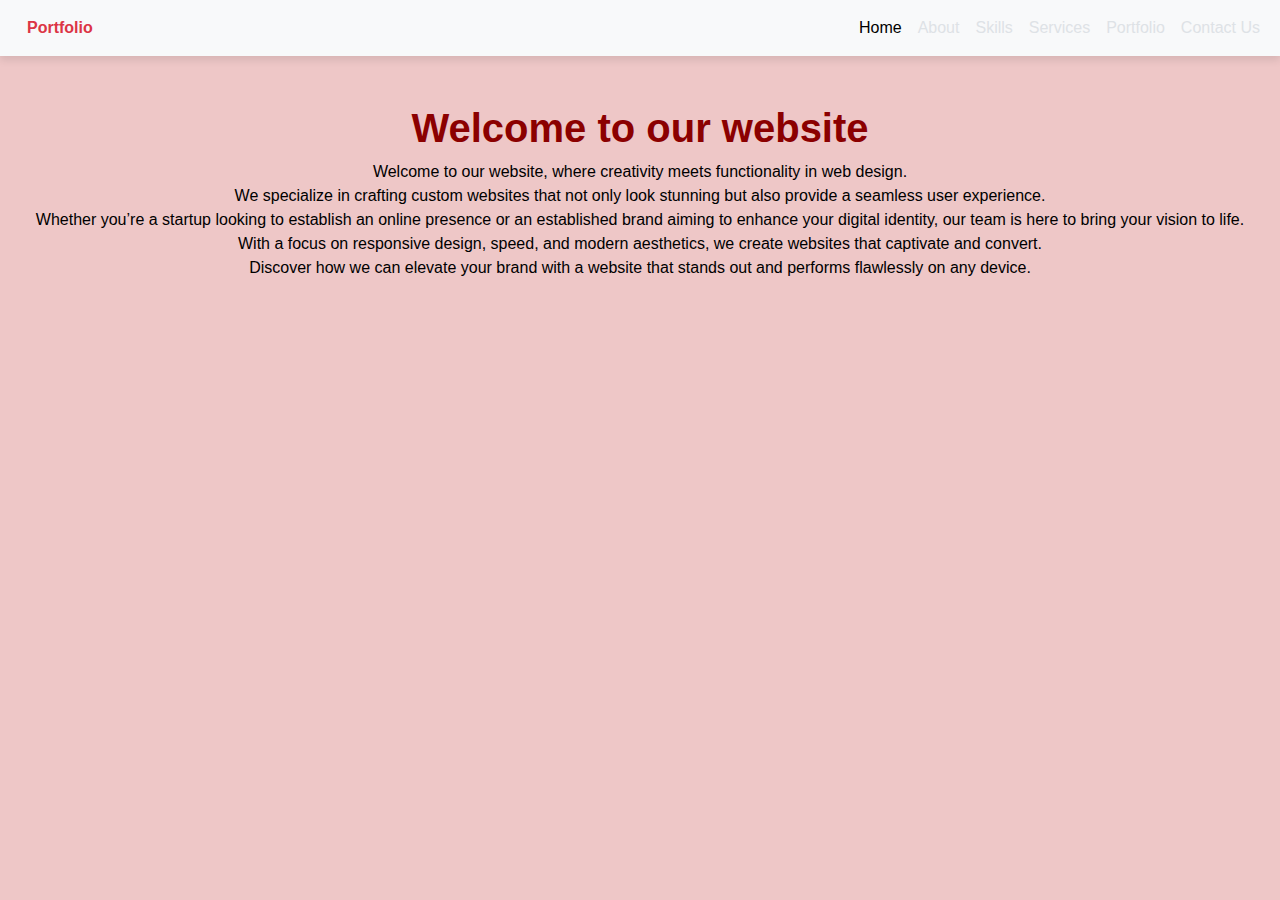
<file: index.html>
<!DOCTYPE html>
<html lang="ar">
<head>
    <meta charset="UTF-8">
    <meta name="viewport" content="width=device-width, initial-scale=1.0">
    <title>our website</title>
    <link href="https://cdn.jsdelivr.net/npm/bootstrap@5.3.0-alpha1/dist/css/bootstrap.min.css" rel="stylesheet">
    <link rel="stylesheet" href="style.css">
	    <!-- إضافة jQuery -->
    <script src="https://code.jquery.com/jquery-3.6.0.min.js"></script>
</head>
<body style="background-color: #cd5c5c57">
    <!-- شريط التنقل -->
   <nav class="navbar navbar-expand-lg navbar-light bg-light">
    <div class="container-fluid">
        <a class="navbar-brand2" href="index.html">Portfolio</a>
        <button class="navbar-toggler" type="button" data-bs-toggle="collapse" data-bs-target="#navbarNav" aria-controls="navbarNav" aria-expanded="false" aria-label="Toggle navigation">
            <span class="navbar-toggler-icon"></span>
        </button>
        <div class="collapse navbar-collapse" id="navbarNav">
            <ul class="navbar-nav ms-auto">
                <li class="nav-item"><a class="nav-link active" href="index.html">Home</a></li>
                <li class="nav-item"><a class="nav-link" href="about2.html">About</a></li>
                <li class="nav-item"><a class="nav-link" href="skills.html">Skills</a></li>
                <li class="nav-item"><a class="nav-link" href="services.html">Services</a></li>
                <li class="nav-item"><a class="nav-link" href="portfolio.html">Portfolio</a></li>
                <li class="nav-item"><a class="nav-link" href="contact.html">Contact Us</a></li>
            </ul>
        </div>
    </div>
</nav>

    <!-- محتوى الصفحة الرئيسية -->
    <section id="home" class="text-center py-5">

        <h1 style="color: darkred"> <b>Welcome to our website</b></h1>
        <p style="color: black">Welcome to our website, where creativity meets functionality in web design.<br> We specialize in crafting custom websites that not only look stunning but also provide a seamless user experience. <br> Whether you’re a startup looking to establish an online presence or an established brand aiming to enhance your digital identity, our team is here to bring your vision to life.  <br> With a focus on responsive design, speed, and modern aesthetics, we create websites that captivate and convert. 
		<br>Discover how we can elevate your brand with a website that stands out and performs flawlessly on any device.
</p>
    </section>

    <!-- إضافة Bootstrap JS -->
       <script src="https://cdn.jsdelivr.net/npm/bootstrap@5.3.0-alpha1/dist/js/bootstrap.bundle.min.js"></script>
    <script src="script.js"></script>
</body>
</html>
</file>
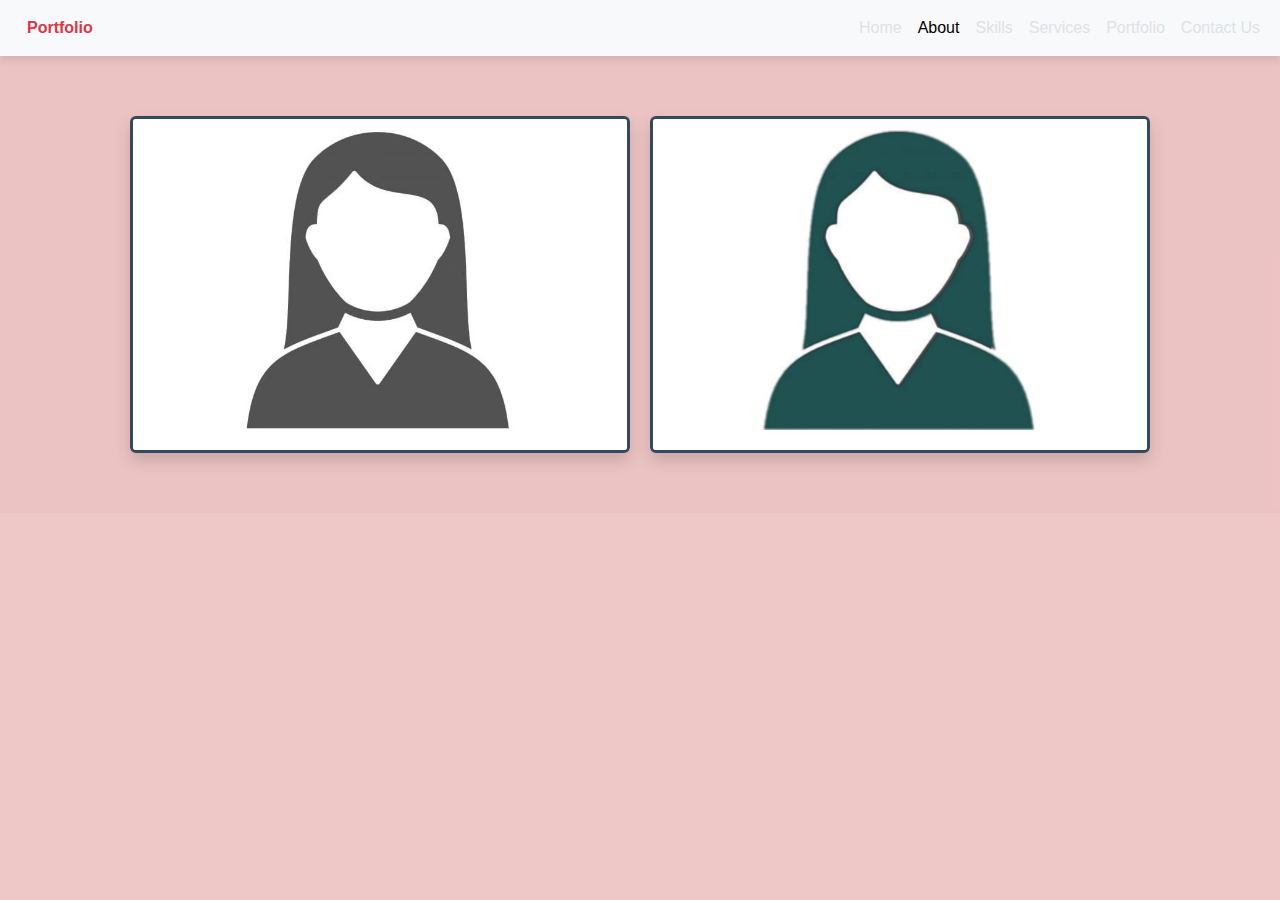
<file: about2.html>
<!DOCTYPE html>
<html lang="ar">
<head>
    <meta charset="UTF-8">
    <meta name="viewport" content="width=device-width, initial-scale=1.0">
    <title>about us</title>
	<link href="https://cdn.jsdelivr.net/npm/bootstrap@5.3.0-alpha1/dist/css/bootstrap.min.css" rel="stylesheet">
	 <link rel="stylesheet" href="style.css">
	     <!-- إضافة jQuery -->
    <script src="https://code.jquery.com/jquery-3.6.0.min.js"></script>
</head>
<body>
    <!-- شريط التنقل -->
    <nav class="navbar navbar-expand-lg navbar-light bg-light">
    <div class="container-fluid">
        <a class="navbar-brand2" href="index.html">Portfolio</a>
        <button class="navbar-toggler" type="button" data-bs-toggle="collapse" data-bs-target="#navbarNav" aria-controls="navbarNav" aria-expanded="false" aria-label="Toggle navigation">
            <span class="navbar-toggler-icon"></span>
        </button>
        <div class="collapse navbar-collapse" id="navbarNav">
            <ul class="navbar-nav ms-auto">
                <li class="nav-item"><a class="nav-link" href="index.html">Home</a></li>
                <li class="nav-item"><a class="nav-link active" href="about2.html">About</a></li>
                <li class="nav-item"><a class="nav-link " href="skills.html">Skills</a></li>
                <li class="nav-item"><a class="nav-link" href="services.html">Services</a></li>
                <li class="nav-item"><a class="nav-link" href="portfolio.html">Portfolio</a></li>
                <li class="nav-item"><a class="nav-link" href="contact.html">Contact Us</a></li>
            </ul>
        </div>
    </div>
</nav>
     <section id="about" class="about-section" style="background-color:#cd5c5c0a; ">
    <div class="image-container">
    <!-- الصورة الأولى -->
		<a href="aboutRouaa.html" target="_self">
		<img src="photo.jpg" class="img-fluid rounded shadow" alt="Personal photo 1" title="Rouaa">
		</a><!-- الصورة الثانية -->
    <a href="aboutRanim.html" target="_self">
        <img src="photo2.jpg" class="img-fluid rounded shadow" alt="Personal photo 2" title="Ranim">
    </a>
</div>
</section>
    <script src="https://cdn.jsdelivr.net/npm/bootstrap@5.3.0-alpha1/dist/js/bootstrap.bundle.min.js"></script>
     <script src="script.js"></script>
</body>
</html>
</file>
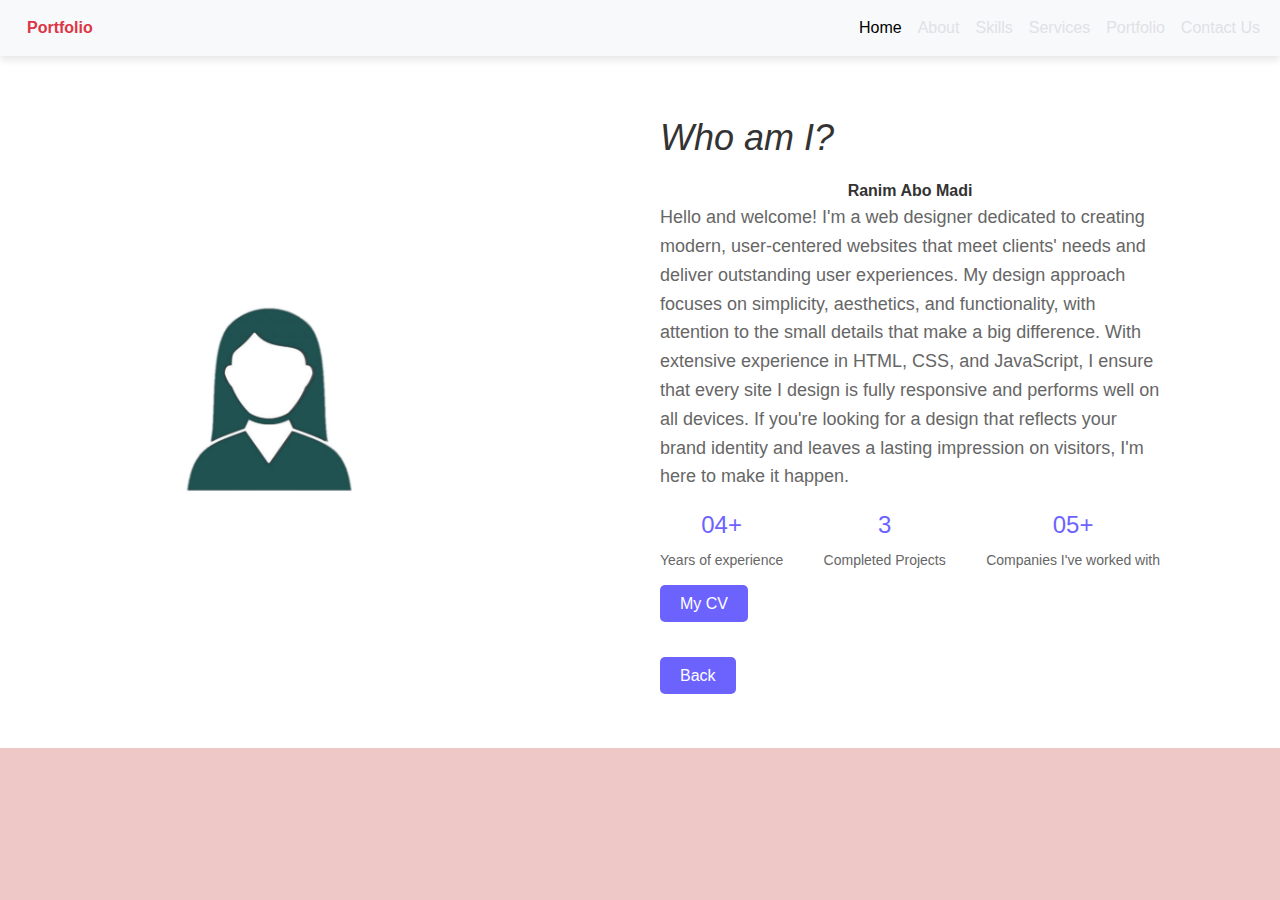
<file: aboutRanim.html>
<!DOCTYPE html>
<html  lang="ar">
<head>
    <meta charset="UTF-8">
    <meta name="viewport" content="width=device-width, initial-scale=1.0">
    <title>about us</title>
	<link href="https://cdn.jsdelivr.net/npm/bootstrap@5.3.0-alpha1/dist/css/bootstrap.min.css" rel="stylesheet">
    <link rel="stylesheet" href="style.css">
	    <!-- إضافة jQuery -->
    <script src="https://code.jquery.com/jquery-3.6.0.min.js"></script>
</head>
<body>
    <!-- شريط التنقل -->
   <nav class="navbar navbar-expand-lg navbar-light bg-light">
    <div class="container-fluid">
        <a class="navbar-brand2" href="index.html">Portfolio</a>
        <button class="navbar-toggler" type="button" data-bs-toggle="collapse" data-bs-target="#navbarNav" aria-controls="navbarNav" aria-expanded="false" aria-label="Toggle navigation">
            <span class="navbar-toggler-icon"></span>
        </button>
        <div class="collapse navbar-collapse" id="navbarNav">
            <ul class="navbar-nav ms-auto">
                <li class="nav-item"><a class="nav-link active" href="index.html">Home</a></li>
                <li class="nav-item"><a class="nav-link" href="about2.html">About</a></li>
                <li class="nav-item"><a class="nav-link" href="skills.html">Skills</a></li>
                <li class="nav-item"><a class="nav-link" href="services.html">Services</a></li>
                <li class="nav-item"><a class="nav-link" href="portfolio.html">Portfolio</a></li>
                <li class="nav-item"><a class="nav-link" href="contact.html">Contact Us</a></li>
            </ul>
        </div>
    </div>
</nav>
    <!-- قسم "حول" -->
    <section id="about" class="about-section">
        <img src="photo2.jpg" alt="Personal photo" title="Ranim">
        <div class="about-info">
            <h1>Who am I?</h1>
			<b><center>Ranim Abo Madi</center></b> 
            <p> Hello and welcome! I'm a web designer dedicated to creating modern, user-centered websites that meet clients' needs and deliver outstanding user experiences. My design approach focuses on simplicity, aesthetics, and functionality, with attention to the small details that make a big difference. With extensive experience in HTML, CSS, and JavaScript, I ensure that every site I design is fully responsive and performs well on all devices. If you're looking for a design that reflects your brand identity and leaves a lasting impression on visitors, I'm here to make it happen. </p>
            <div class="stats">
                <div class="stat">
                    <h3>04+</h3>
                    <span> Years of experience     </span>
                </div>
                <div class="stat">
                    <h3>3</h3>
                    <span>Completed Projects</span>
                </div>
                <div class="stat">
                    <h3>05+</h3>
                    <span>Companies I've worked with</span>
                </div>
            </div> 
			<a href="cv.pdf" download="my_cv.pdf" class="download-cv"> My CV </a>
			<br><br><br>
			<a href="about2.html" class="back" target="_self">Back</a>
	         </div>
    </section>
    <script src="https://cdn.jsdelivr.net/npm/bootstrap@5.3.0-alpha1/dist/js/bootstrap.bundle.min.js"></script>
    <script src="script.js"></script>
</body>
</html>
</file>
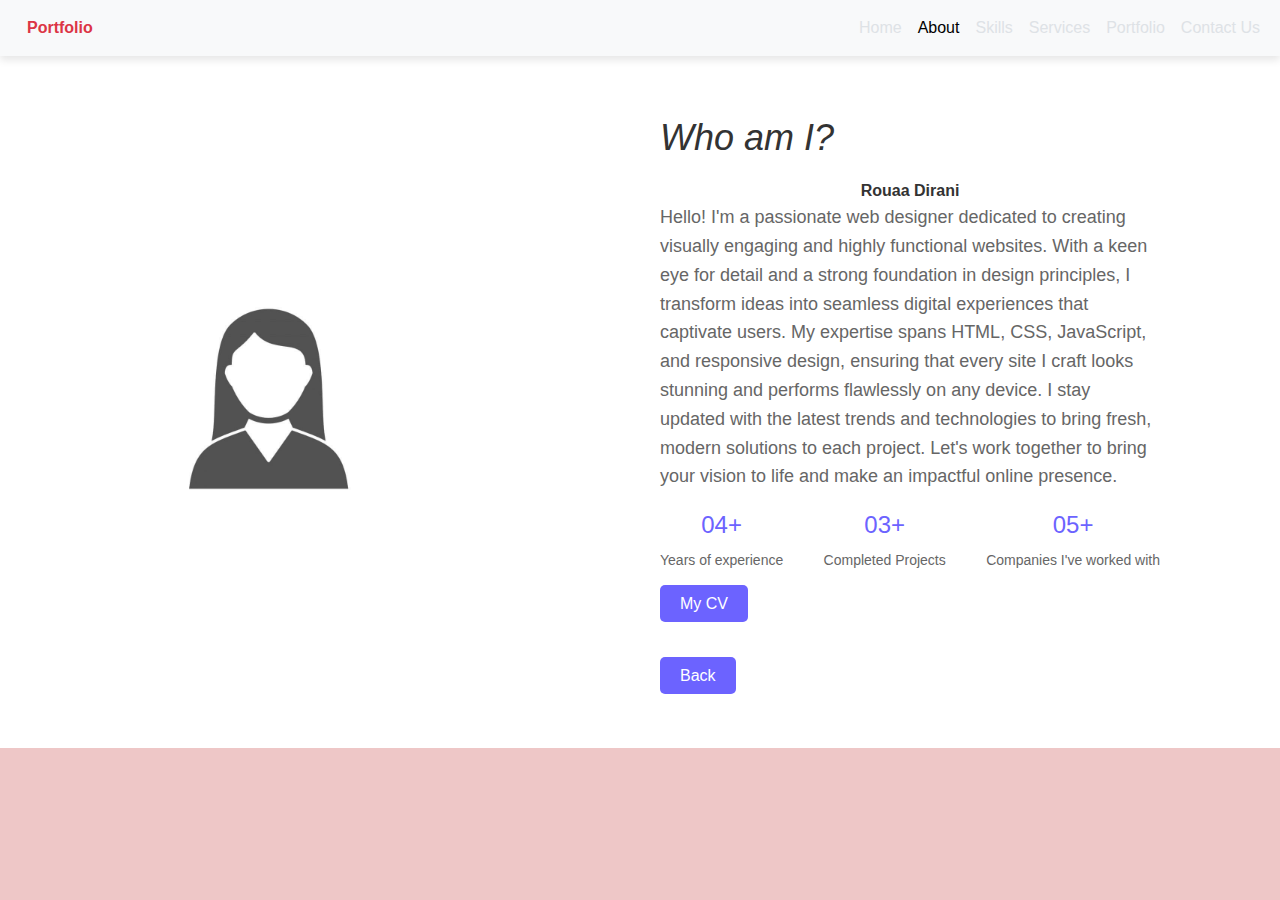
<file: aboutRouaa.html>
<!DOCTYPE html>
<html lang="ar">
<head>
    <meta charset="UTF-8">
    <meta name="viewport" content="width=device-width, initial-scale=1.0">
    <title>about us</title>
	<link href="https://cdn.jsdelivr.net/npm/bootstrap@5.3.0-alpha1/dist/css/bootstrap.min.css" rel="stylesheet">
    <link rel="stylesheet" href="style.css">
	    <!-- إضافة jQuery -->
    <script src="https://code.jquery.com/jquery-3.6.0.min.js"></script>
</head>
<body>
<nav class="navbar navbar-expand-lg navbar-light bg-light">
    <div class="container-fluid">
        <a class="navbar-brand2" href="index.html">Portfolio</a>
        <button class="navbar-toggler" type="button" data-bs-toggle="collapse" data-bs-target="#navbarNav" aria-controls="navbarNav" aria-expanded="false" aria-label="Toggle navigation">
            <span class="navbar-toggler-icon"></span>
        </button>
        <div class="collapse navbar-collapse" id="navbarNav">
            <ul class="navbar-nav ms-auto">
                <li class="nav-item"><a class="nav-link" href="index.html">Home</a></li>
                <li class="nav-item"><a class="nav-link active" href="about2.html">About</a></li>
                <li class="nav-item"><a class="nav-link" href="skills.html">Skills</a></li>
                <li class="nav-item"><a class="nav-link" href="services.html">Services</a></li>
                <li class="nav-item"><a class="nav-link" href="portfolio.html">Portfolio</a></li>
                <li class="nav-item"><a class="nav-link" href="contact.html">Contact Us</a></li>
            </ul>
        </div>
    </div>
</nav>
    <!-- قسم "حول" -->
    <section id="about" class="about-section">
        <img src="photo.jpg" alt="Personal photo" title="Rouaa" >
        <div class="about-info">
            <h1>Who am I?</h1>
			<b> <center>Rouaa Dirani </center> </b>
            <p>Hello! I'm a passionate web designer dedicated to creating visually engaging and highly functional websites. With a keen eye for detail and a strong foundation in design principles, I transform ideas into seamless digital experiences that captivate users. My expertise spans HTML, CSS, JavaScript, and responsive design, ensuring that every site I craft looks stunning and performs flawlessly on any device. I stay updated with the latest trends and technologies to bring fresh, modern solutions to each project. Let's work together to bring your vision to life and make an impactful online presence.</p>
            <div class="stats">
                <div class="stat">
                    <h3>04+</h3>
                    <span>Years of experience</span>
                </div>
                <div class="stat">
                    <h3>03+</h3>
                    <span>Completed Projects</span>
                </div>
                <div class="stat">
                    <h3>05+</h3>
                    <span>Companies I've worked with</span>
                </div>
            </div>
           <a href="ROAA DERANI cv-1.pdf" download="my_cv.pdf" class="download-cv"> My CV </a>
			<br><br><br>
			<a href="about2.html" class="back" target="_self">Back</a>
        </div>
    </section>
    <script src="https://cdn.jsdelivr.net/npm/bootstrap@5.3.0-alpha1/dist/js/bootstrap.bundle.min.js"></script>
    <script src="script.js"></script>
</body>
</html>
</file>
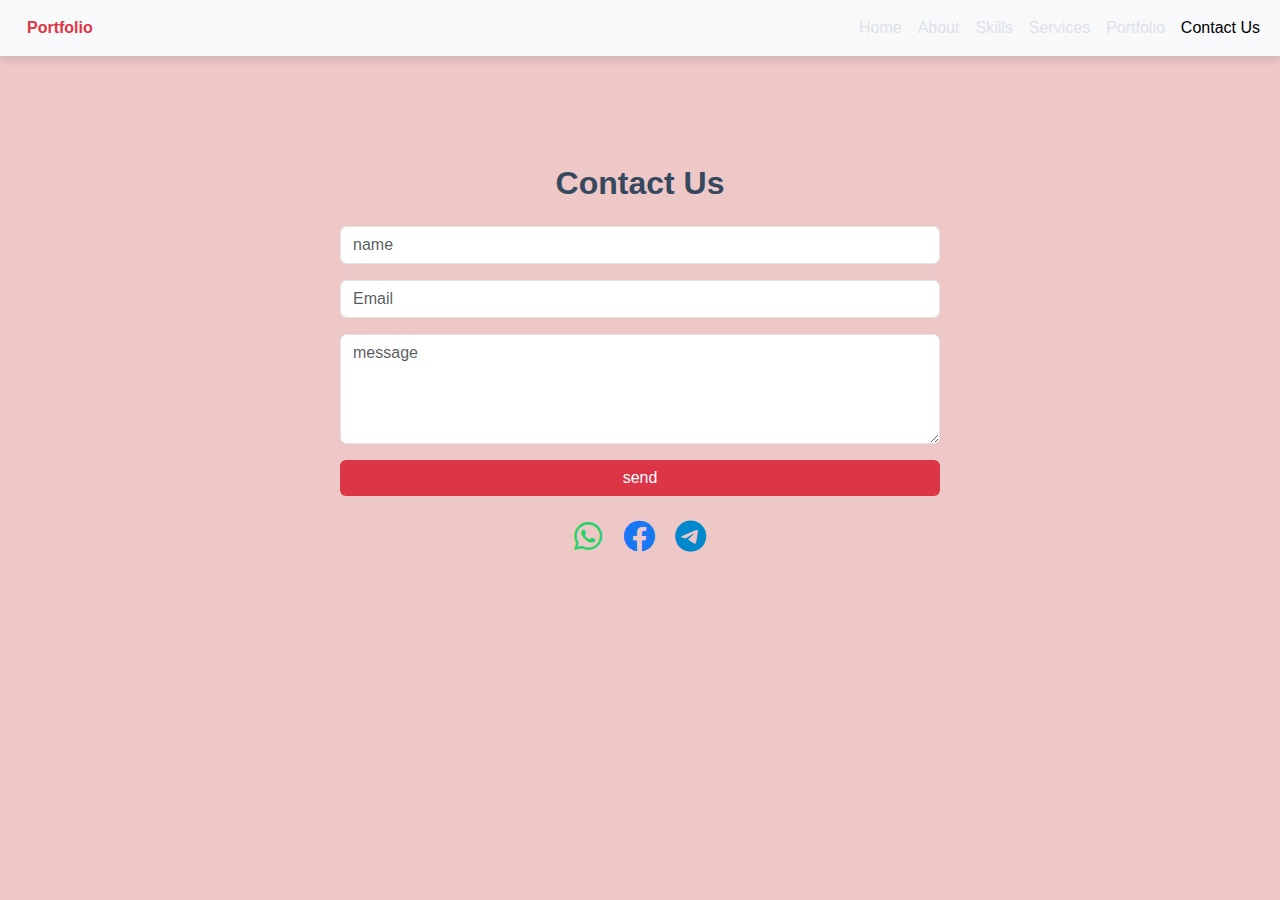
<file: contact.html>
<!DOCTYPE html>
<html lang="ar">
<head>
    <meta charset="UTF-8">
    <meta name="viewport" content="width=device-width, initial-scale=1.0">
    <title>Contact Us</title>
    <link href="https://cdn.jsdelivr.net/npm/bootstrap@5.3.0-alpha1/dist/css/bootstrap.min.css" rel="stylesheet">
    <link rel="stylesheet" href="style.css">
	<link rel="stylesheet" href="https://cdnjs.cloudflare.com/ajax/libs/font-awesome/6.0.0-beta3/css/all.min.css">
	    <!-- إضافة jQuery -->
    <script src="https://code.jquery.com/jquery-3.6.0.min.js"></script>
	
</head>
<body>
<nav class="navbar navbar-expand-lg navbar-light bg-light">
    <div class="container-fluid">
        <a class="navbar-brand2" href="index.html">Portfolio</a>
        <button class="navbar-toggler" type="button" data-bs-toggle="collapse" data-bs-target="#navbarNav" aria-controls="navbarNav" aria-expanded="false" aria-label="Toggle navigation">
            <span class="navbar-toggler-icon"></span>
        </button>
        <div class="collapse navbar-collapse" id="navbarNav">
            <ul class="navbar-nav ms-auto">
                <li class="nav-item"><a class="nav-link" href="index.html">Home</a></li>
                <li class="nav-item"><a class="nav-link" href="about2.html">About</a></li>
                <li class="nav-item"><a class="nav-link" href="skills.html">Skills</a></li>
                <li class="nav-item"><a class="nav-link" href="services.html">Services</a></li>
                <li class="nav-item"><a class="nav-link" href="portfolio.html">Portfolio</a></li>
                <li class="nav-item"><a class="nav-link active" href="contact.html">Contact Us</a></li>
            </ul>
        </div>
    </div>
</nav>

    <section id="contact" class="container my-5">
        <h2 class="text-center mb-4">Contact Us</h2>
        <form action="#" method="post" class="mx-auto" style="max-width: 600px;">
            <div class="mb-3">
                <input type="text" class="form-control" placeholder="name" required> </div>
            <div class="mb-3">
                <input type="email" class="form-control" placeholder="Email" required>
            </div>
            <div class="mb-3">
                <textarea class="form-control" rows="4" placeholder="message" required></textarea> </div>
            <button type="submit" class="btn btn-primary w-100">send</button>
        </form>
	<!-- قسم الأيقونات -->
    <div class="social-icons text-center mt-4">
        <a href="https://wa.me/+963962084612" target="_blank" class="text-decoration-none mx-2">
            <i class="fab fa-whatsapp fa-2x" style="color: #25D366;"></i> </a>
        <a href="https://facebook.com/ranim.abomadi.31" target="_blank" class="text-decoration-none mx-2">
            <i class="fab fa-facebook fa-2x" style="color: #1877F2;"></i> </a>
        <a href="https://t.me/Roaa_derani" target="_blank" class="text-decoration-none mx-2">
            <i class="fab fa-telegram fa-2x" style="color: #0088cc;"></i> </a> </div>
</section>

    <script src="https://cdn.jsdelivr.net/npm/bootstrap@5.3.0-alpha1/dist/js/bootstrap.bundle.min.js"></script>
    <script src="script.js"></script> <!-- إضافة ملف JavaScript -->
</body>
</html>
</file>
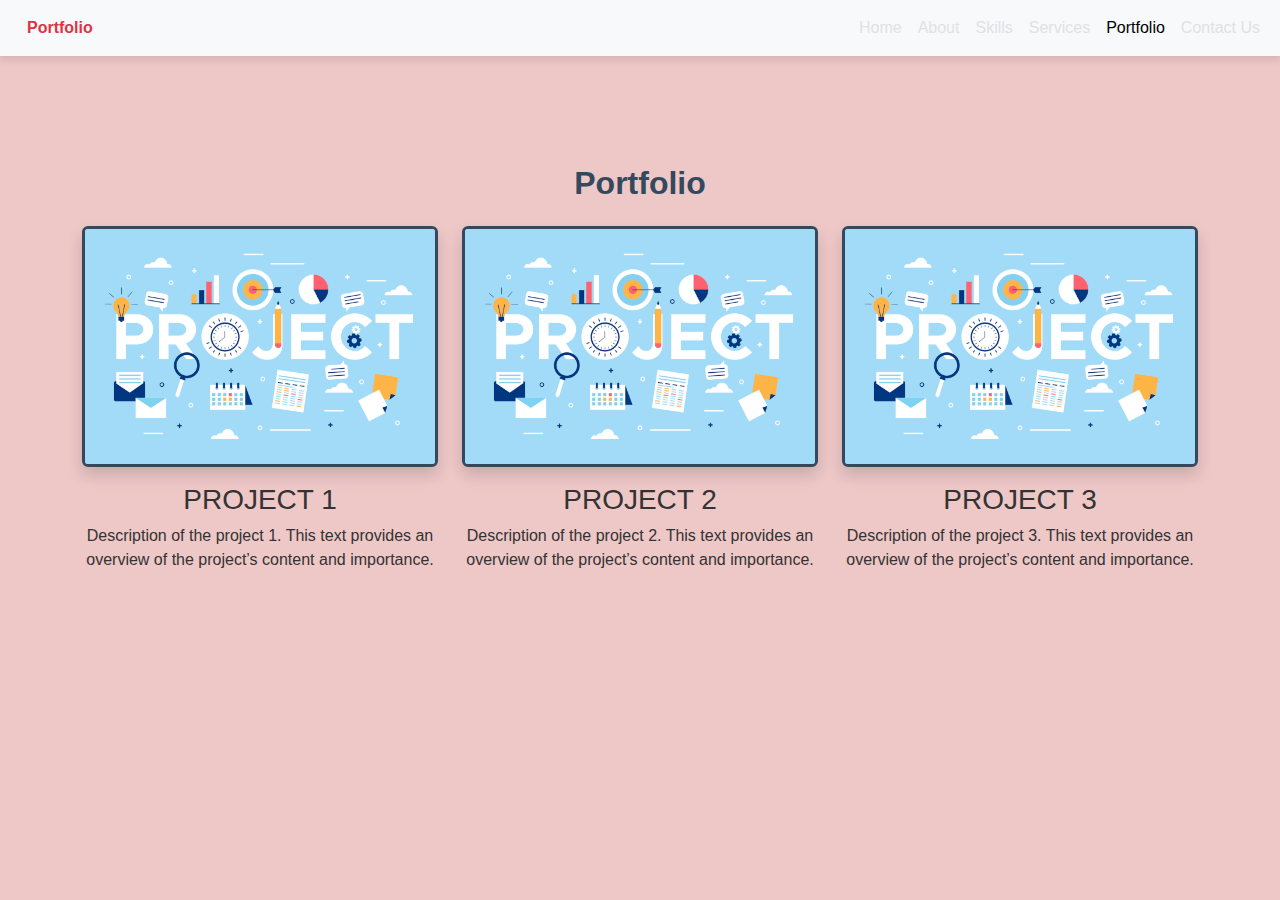
<file: portfolio.html>
<!DOCTYPE html>
<html lang="ar">
<head>
    <meta charset="UTF-8">
    <meta name="viewport" content="width=device-width, initial-scale=1.0">
    <title>Portfolio</title>
    <link href="https://cdn.jsdelivr.net/npm/bootstrap@5.3.0-alpha1/dist/css/bootstrap.min.css" rel="stylesheet">
    <link rel="stylesheet" href="style.css">
    <!-- إضافة jQuery -->
    <script src="https://code.jquery.com/jquery-3.6.0.min.js"></script>
</head>
<body>
    <!-- شريط التنقل -->
   <nav class="navbar navbar-expand-lg navbar-light bg-light">
    <div class="container-fluid">
        <a class="navbar-brand2" href="index.html">Portfolio</a>
        <button class="navbar-toggler" type="button" data-bs-toggle="collapse" data-bs-target="#navbarNav" aria-controls="navbarNav" aria-expanded="false" aria-label="Toggle navigation">
            <span class="navbar-toggler-icon"></span> </button>
        <div class="collapse navbar-collapse" id="navbarNav">
            <ul class="navbar-nav ms-auto">
                    <li class="nav-item"><a class="nav-link" href="index.html">Home</a></li>
                    <li class="nav-item"><a class="nav-link" href="about2.html">About</a></li>
                    <li class="nav-item"><a class="nav-link" href="skills.html">Skills</a></li>
                    <li class="nav-item"><a class="nav-link" href="services.html">Services</a></li>
                    <li class="nav-item"><a class="nav-link active" href="portfolio.html">Portfolio</a></li>
                    <li class="nav-item"><a class="nav-link" href="contact.html">Contact Us</a></li>
                </ul>
            </div>
        </div>
    </nav>
      <section id="portfolio" class="container my-5">
        <h2 class="text-center mb-4">Portfolio</h2>
        <div class="row">
            <div class="col-md-4 mb-4 text-center">
                <a href="prb.pdf">
                    <img src="P3.png" class="img-fluid rounded shadow" alt="PROJECT 1" title="project 1"> </a>
                <h3 class="mt-3">PROJECT 1</h3>
                <p>Description of the project 1. This text provides an overview of the project’s content and importance.</p>
            </div>
   <div class="col-md-4 mb-4 text-center">
            <a href="prb.pdf"> <img src="P3.png" class="img-fluid rounded shadow" alt="PROJECT 2" title="project 2"> </a>
             <h3 class="mt-3">PROJECT 2</h3>
            <p>Description of the project 2. This text provides an overview of the project’s content and importance.</p>
            </div>
            <div class="col-md-4 mb-4 text-center">
                <a href="prb.pdf"> <img src="P3.png" class="img-fluid rounded shadow" alt="PROJECT 3" title="project 3"> </a>
                <h3 class="mt-3">PROJECT 3</h3>
                <p>Description of the project 3. This text provides an overview of the project’s content and importance.</p>
            </div>
        </div>
    </section>

        <script src="https://cdn.jsdelivr.net/npm/bootstrap@5.3.0-alpha1/dist/js/bootstrap.bundle.min.js"></script>
    <script src="script.js"></script>
</body>
</html>
</file>
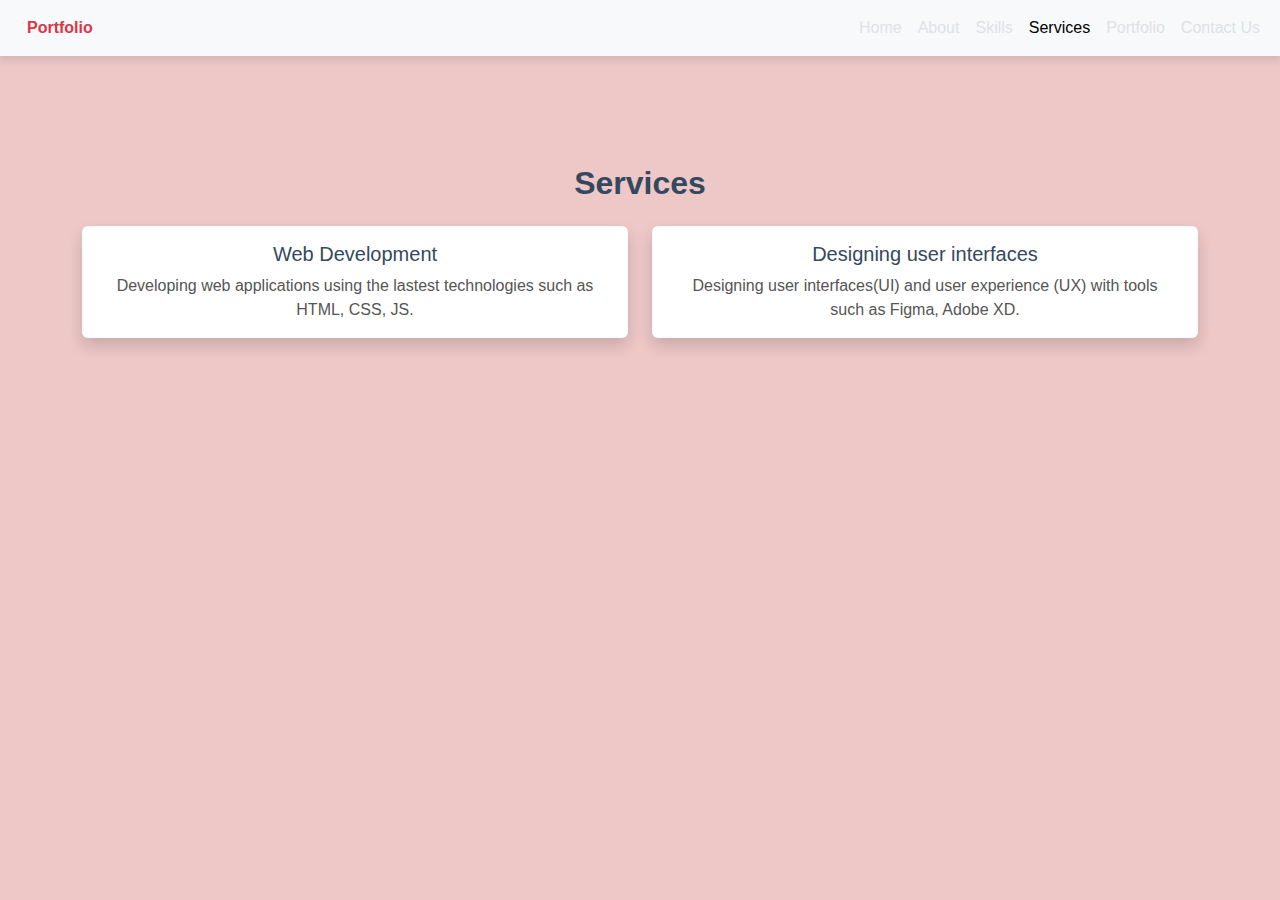
<file: services.html>
<!DOCTYPE html>
<html lang="ar">
<head>
    <meta charset="UTF-8">
    <meta name="viewport" content="width=device-width, initial-scale=1.0">
    <title>Services</title>
    <link href="https://cdn.jsdelivr.net/npm/bootstrap@5.3.0-alpha1/dist/css/bootstrap.min.css" rel="stylesheet">
    <link rel="stylesheet" href="style.css">
	    <!-- إضافة jQuery -->
    <script src="https://code.jquery.com/jquery-3.6.0.min.js"></script>
</head>
<body>
<nav class="navbar navbar-expand-lg navbar-light bg-light">
    <div class="container-fluid">
        <a class="navbar-brand2" href="index.html">Portfolio</a>
        <button class="navbar-toggler" type="button" data-bs-toggle="collapse" data-bs-target="#navbarNav" aria-controls="navbarNav" aria-expanded="false" aria-label="Toggle navigation">
            <span class="navbar-toggler-icon"></span>
        </button>
        <div class="collapse navbar-collapse" id="navbarNav">
            <ul class="navbar-nav ms-auto">
                <li class="nav-item"><a class="nav-link" href="index.html">Home</a></li>
                <li class="nav-item"><a class="nav-link" href="about2.html">About</a></li>
                <li class="nav-item"><a class="nav-link" href="skills.html">Skills</a></li>
                <li class="nav-item"><a class="nav-link active" href="services.html">Services</a></li>
                <li class="nav-item"><a class="nav-link" href="portfolio.html">Portfolio</a></li>
                <li class="nav-item"><a class="nav-link" href="contact.html">Contact Us</a></li>
            </ul>
        </div>
    </div>
</nav>

    <section id="services" class="container my-5">
        <h2 class="text-center mb-4">Services</h2>
        <div class="row">
            <div class="col-md-6 mb-4">
                <div class="card shadow">
                    <div class="card-body">
                        <h5 class="card-title">Web Development</h5>
                        <p class="card-text">Developing web applications using the lastest technologies such as HTML, CSS, JS.</p>
                    </div>
                </div>
            </div>
            <div class="col-md-6 mb-4">
                <div class="card shadow">
                    <div class="card-body">
                        <h5 class="card-title">Designing user interfaces</h5>
                        <p class="card-text">Designing user interfaces(UI) and user experience (UX) with tools<br> such as Figma, Adobe XD.</p>
                    </div>
                </div>
            </div>
        </div>
    </section>

        <script src="https://cdn.jsdelivr.net/npm/bootstrap@5.3.0-alpha1/dist/js/bootstrap.bundle.min.js"></script>
    <script src="script.js"></script>
</body>
</html>
</file>
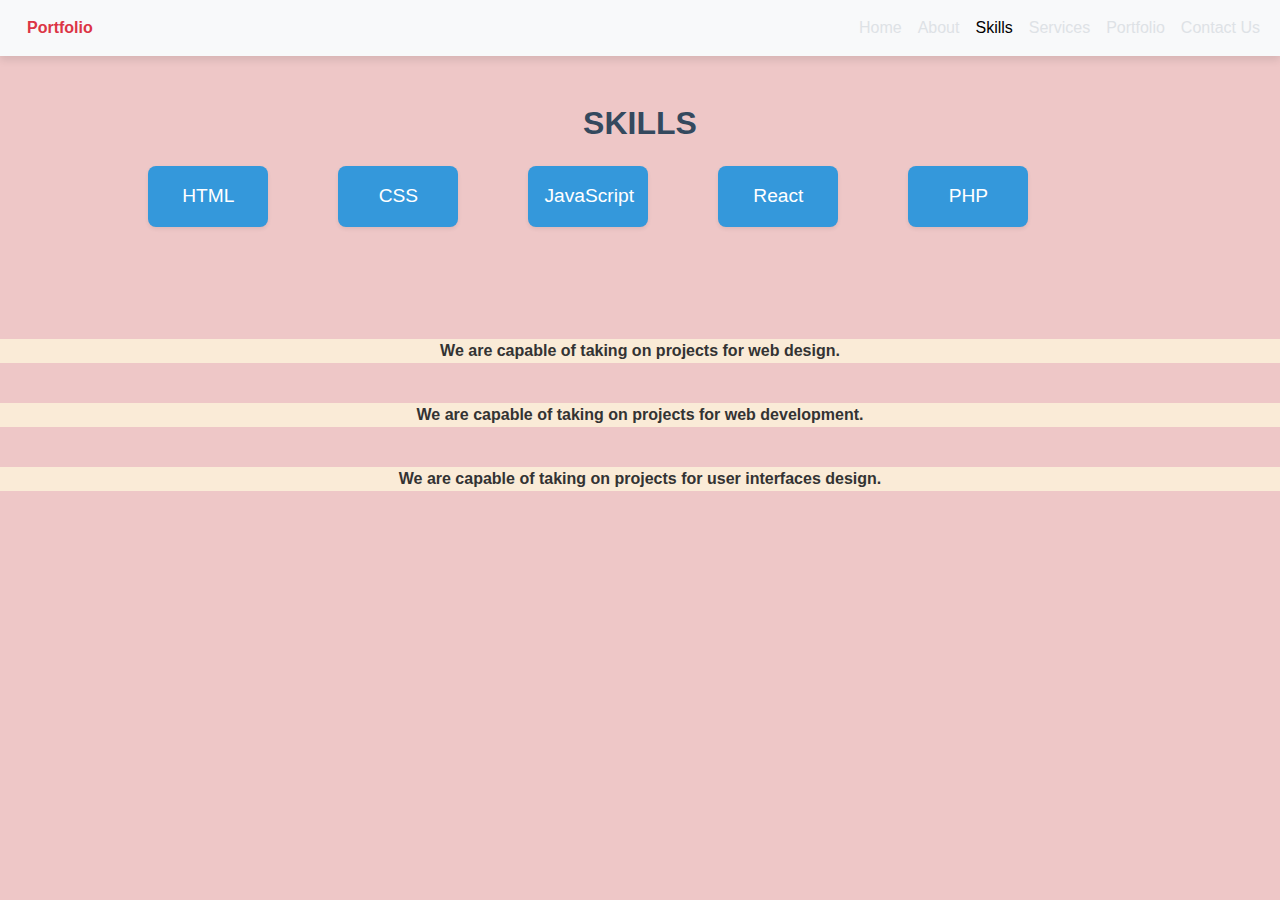
<file: skills.html>
<!DOCTYPE html>
<html lang="ar">
<head>
    <meta charset="UTF-8">
    <meta name="viewport" content="width=device-width, initial-scale=1.0">
    <title>SKILLS</title>
    <link href="https://cdn.jsdelivr.net/npm/bootstrap@5.3.0-alpha1/dist/css/bootstrap.min.css" rel="stylesheet">
    <link rel="stylesheet" href="style.css">
	    <!-- إضافة jQuery -->
    <script src="https://code.jquery.com/jquery-3.6.0.min.js"></script>
</head>
<body>
    <!-- شريط التنقل -->
    <nav class="navbar navbar-expand-lg navbar-light bg-light">
    <div class="container-fluid">
        <a class="navbar-brand2" href="index.html">Portfolio</a>
        <button class="navbar-toggler" type="button" data-bs-toggle="collapse" data-bs-target="#navbarNav" aria-controls="navbarNav" aria-expanded="false" aria-label="Toggle navigation">
            <span class="navbar-toggler-icon"></span>
        </button>
        <div class="collapse navbar-collapse" id="navbarNav">
            <ul class="navbar-nav ms-auto">
                <li class="nav-item"><a class="nav-link" href="index.html">Home</a></li>
                <li class="nav-item"><a class="nav-link" href="about2.html">About</a></li>
                <li class="nav-item"><a class="nav-link active" href="skills.html">Skills</a></li>
                <li class="nav-item"><a class="nav-link" href="services.html">Services</a></li>
                <li class="nav-item"><a class="nav-link" href="portfolio.html">Portfolio</a></li>
                <li class="nav-item"><a class="nav-link" href="contact.html">Contact Us</a></li>
            </ul>
        </div>
    </div>
</nav>

    <!-- قسم المهارات -->
    <section id="skills" class="container py-5">
        <h2 class="text-center mb-4">SKILLS</h2>
        <div class="row">
           <div class="col-md-2 mb-3">
                <div class="skill-item p-3 text-center shadow-sm">
                    HTML
                </div>
            </div>
            <div class="col-md-2 mb-3">
                <div class="skill-item p-3 text-center shadow-sm">
                    CSS
                </div>
            </div>
            <div class="col-md-2 mb-3">
                <div class="skill-item p-3 text-center shadow-sm">
                    JavaScript
                </div>
            </div>
           <div class="col-md-2 mb-3">
                <div class="skill-item p-3 text-center shadow-sm">
                    React
                </div>
	</div>
			
 <div class="col-md-2 mb-3">
	 <div class="skill-item p-3 text-center shadow-sm">
		 PHP
         </div>
</div>
           
        </div>
    </section>
 <section id="home" class="text-center py-5">
	 <p style="background-color:antiquewhite"> <b>We are capable of taking on projects for web design.</b> </p>
	<br>
	 <p style="background-color:antiquewhite"><b>We are capable of taking on projects for web development.</b> </p>
	 <br>
	 <p style="background-color:antiquewhite"><b>We are capable of taking on projects for user interfaces design.</b> </p>
	</section>
	    <script src="https://cdn.jsdelivr.net/npm/bootstrap@5.3.0-alpha1/dist/js/bootstrap.bundle.min.js"></script>
    <script src="script.js"></script>
</body>
</html>
</file>
<file: style.css>
* {
            margin: 0;
            padding: 0;
            box-sizing: border-box;
            font-family: 'Cairo', sans-serif;
        }
        body {
            color: #333;
            background-color: #f5f5f5;
			
        }
        /* شريط التنقل */
        nav {
            display: flex;
            justify-content: space-between;
            align-items: center;
            padding: 20px;
            background-color: #fff;
            box-shadow: 0px 4px 8px rgba(0, 0, 0, 0.1);
        }
        .nav-links a {
            margin: 0 15px;
            text-decoration: none;
            color: #333;
            font-weight: 600;
        }
        .nav-links a:hover {
            color: #6c63ff;
        }
        /* تنسيق الأقسام */
        section {
            padding: 50px 20px;
            text-align: center;
        }
		
	
        /* قسم "حول" */
        .about-section {
            display: flex;
            align-items: center;
            justify-content: space-around;
            background-color: #fff;
            text-align: left;
        }
        .about-section img {
            width: 300px;
            height: auto;
        }
        .about-info {
            max-width: 500px;
        }
        .about-info h1 {
			font-style: italic;
            font-size: 36px;
            color: #333;
            margin-bottom: 20px;
        }
        .about-info p {
            font-size: 18px;
            line-height: 1.6;
            margin-bottom: 20px;
            color: #666;
        }
        /* أرقام الإحصائيات */
        .stats {
            display: flex;
            justify-content: space-between;
            margin-bottom: 20px;
        }
        .stat {
            text-align: center;
        }
        .stat h3 {
            font-size: 24px;
            color: #6c63ff;
        }
        .stat span {
            font-size: 14px;
            color: #666;
        }
        /* زر تحميل السيرة الذاتية */
        .download-cv {
            padding: 10px 20px;
            font-size: 16px;
            background-color: #6c63ff;
            color: #fff;
            border: none;
            border-radius: 5px;
            cursor: pointer;
            text-decoration: none;
			align-items: center;
			
			 
        }
       .back {
            padding: 10px 20px;
            font-size: 16px;
            background-color: #6c63ff;
            color: #fff;
            border: none;
            border-radius: 5px;
            cursor: pointer;
            text-decoration: none;
		   
			
		 }
        .download-cv:hover {
            background-color: #5a52d4;
        }
        /* قسم المهارات */
        .skills-section h2, .services-section h2, .portfolio-section h2, .contact-section h2 {
            font-size: 32px;
            color: #333;
            margin-bottom: 25px;
        }
        .skills-list {
            display: flex;
            justify-content: center;
            gap: 20px;
            flex-wrap: wrap;
        }
        .skill-item {
	    margin-left: 40% ;
            width: 120px;
            padding: 15px;
            background-color: #fff;
            border-radius: 8px;
            box-shadow: 0px 4px 8px rgba(0, 0, 0, 0.1);
            text-align: center;
        }
        /* قسم الخدمات */
        .services-section .service {
            width: 100%;
            max-width: 200px;
            padding: 15px;
            background-color: #fff;
            border-radius: 8px;
            box-shadow: 0px 4px 8px rgba(0, 0, 0, 0.1);
            margin: 0 auto;
        }
        /* معرض الأعمال */
        .portfolio-gallery {
            display: flex;
            flex-wrap: wrap;
            justify-content: center;
            gap: 20px;
        }
        .portfolio-gallery img {
            width: 100%;
            max-width: 250px;
border-radius: 8px;
            box-shadow: 0px 4px 8px rgba(0, 0, 0, 0.1);
        }
        /* قسم الاتصال */
        .contact-section form {
            display: flex;
            flex-direction: column;
            gap: 10px;
            max-width: 400px;
            margin: 0 auto;
        }
        .contact-section input, .contact-section textarea {
            padding: 10px;
            font-size: 16px;
            border-radius: 5px;
            border: 1px solid #ddd;
        }
        .contact-section button {
            padding: 10px;
            background-color: #6c63ff;
            color: #fff;
            font-size: 16px;
            border: none;
            border-radius: 5px;
            cursor: pointer;
        }
		/* الألوان الأساسية */
:root {
    --primary-color: #34495e;     /* أزرق داكن */
    --secondary-color: #dc3545;   /* أخضر فاتح */
    --background-color: #cd5c5c57;  /* خلفية هادئة */
    --text-color: #333;           /* لون النص */
    --accent-color: #3498db;      /* لون مميز */
}

/* تنسيق الجسم العام */
body {
    background-color: var(--background-color);
    color: var(--text-color);
    font-family: Arial, sans-serif;
}

/* شريط التنقل */
.navbar {
    background-color: var(--primary-color);
}

.navbar .navbar-brand,
.navbar .nav-link {
    color: #dee2e6;
}
.navbar-brand2 {
    color: #dc3545;
	 margin: 0 15px;
       
     font-weight: 600
	
	
}

.navbar .nav-link:hover {
    color: var(--secondary-color);
}

/* الأقسام */
section {
    padding: 60px 0;
}

/* عناوين الأقسام */
h2 {
    color: var(--primary-color);
    font-weight: bold;
}

/* قسم المهارات */
.skill-item {
    background-color: var(--accent-color);
    color: #ffffff;
    border-radius: 8px;
    font-size: 1.2em;
}

/* البطاقات في قسم الخدمات */
.card {
    border: none;
    background-color: #ffffff;
    transition: transform 0.3s ease;
}

.card:hover {
    transform: translateY(-10px);
    box-shadow: 0 8px 16px rgba(0, 0, 0, 0.2);
}

.card-title {
    color: var(--primary-color);
}

.card-text {
    color: #555;
}

/* المعرض */
.img-fluid {
    border: 3px solid var(--primary-color);
    transition: transform 0.3s ease;
}

.img-fluid:hover {
    transform: scale(1.05);
    border-color: var(--secondary-color);
}

/* قسم "اتصل بنا" */
form input,
form textarea {
    border-radius: 8px;
    border: 1px solid #ddd;
    padding: 10px;
    transition: border-color 0.3s ease;
}

form input:focus,
form textarea:focus {
    border-color: var(--primary-color);
    outline: none;
}

.btn-primary {
    background-color: var(--secondary-color);
    border: none;
    transition: background-color 0.3s ease;
}

.btn-primary:hover {
    background-color: #27ae60;
}

/* روابط التمرير الناعم */
a {
    color: var(--accent-color);
    text-decoration: none;
}

a:hover {
    color: var(--primary-color);
}

/* الفوتر */
footer {
    background-color: var(--primary-color);
    color: #ffffff;
    text-align: center;
    padding: 20px 0;
    font-size: 0.9em;
}

         /* تنسيق الصور */
        .image-container {
            display: flex; /* لعرض الصور بجانب بعضها */
            justify-content: center ; /* لضبط الصور في منتصف الشاشة */
            gap: 20px; /* مسافة بين الصور */
			 margin: 50;
            padding: 50;
			  

        }

        .image-container img {
            width: 500px; /* عرض الصورة الأولي */
            height: auto; /* ليكون الارتفاع متناسب مع العرض */
            transition: transform 0.3s ease, filter 0.3s ease; /* تأثير التكبير وتغيير اللون */
            cursor: pointer; /* تحويل المؤشر عند التمرير */
        }

        .image-container img:hover {
            transform: scale(1.1); /* تكبير الصورة عند تمرير الماوس */
            filter: sepia(80%) hue-rotate(180deg) saturate(150%); /* تغيير لون الصورة */
        }
</file>
